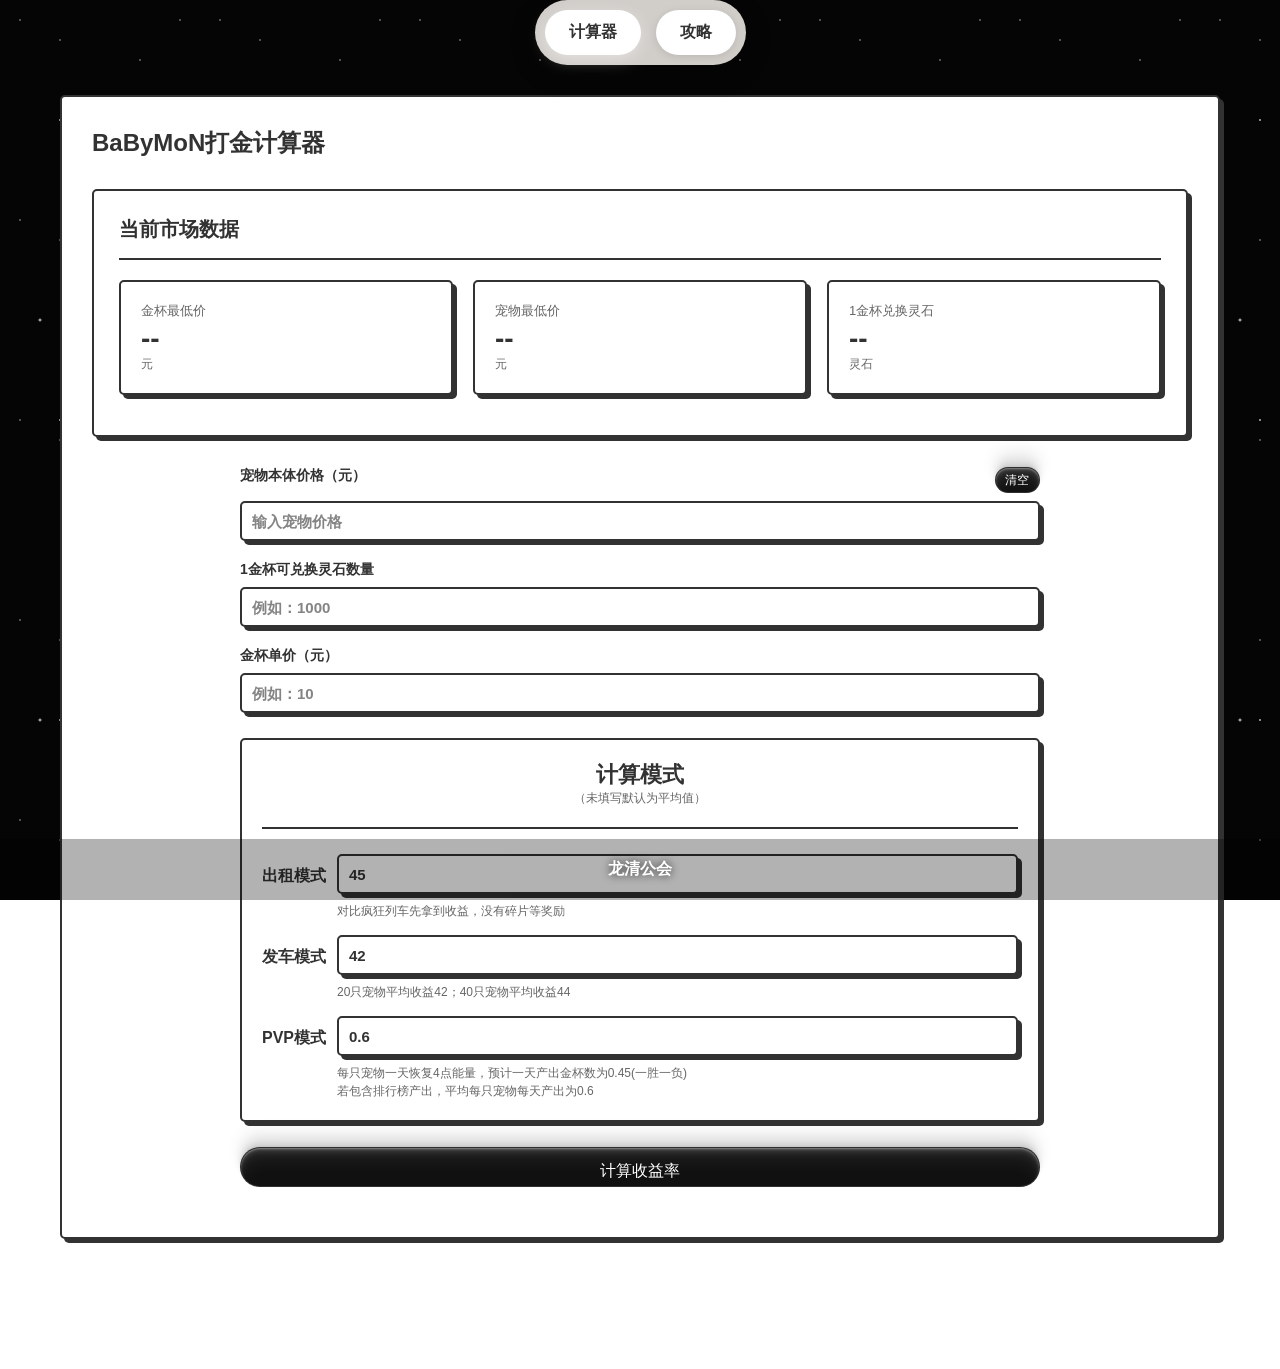
<file: index.html>
<!DOCTYPE html>
<html lang="zh-CN">
<head>
    <meta charset="UTF-8">
    <meta name="viewport" content="width=device-width, initial-scale=1.0">
    <title>BaByMoN打金计算器 - 龙清公会</title>
    <link rel="stylesheet" href="style.css">
    <link rel="stylesheet" href="uiverse-buttons.css">
</head>
<body>
<!-- Uiverse.io 午夜星空背景 -->
<div class="midnight-sky-background">
    <div class="sky-canvas"></div>
    <div class="stars stars-1"></div>
    <div class="stars stars-2"></div>
    <div class="stars stars-3"></div>
    <div class="meteor m1"></div>
    <div class="meteor m2"></div>
    <div class="meteor m3"></div>
    <div class="moon"></div>
</div>

<header>
    <nav class="uiverse-nav">
        <button class="uiverse-nav-btn active" onclick="showSection('calculator')">
            计算器
        </button>
        <button class="uiverse-nav-btn" onclick="showSection('announcements')" id="announcement-btn">
            攻略
            <span class="notification-dot" id="announcement-dot"></span>
        </button>
    </nav>
</header>

<main>
    <!-- 公告中心（只读） -->
    <section id="announcements" class="section">
        <div class="container">
            <h2>最新攻略</h2>
            <div class="announcements-list">
                <div class="announcement-item normal">
                    <div class="announcement-header">
                        <div class="announcement-title">攻略</div>
                        <div class="announcement-time">2024/5/11</div>
                    </div>
                    <div class="announcement-image">
                        <img src="gonglue.jpg" alt="攻略图片" class="clickable-image" onclick="showImagePreview(this.src)" style="cursor: pointer;">
                    </div>
                    <div class="announcement-content">来自其他玩家投稿</div>
                    <span class="priority-badge normal">普通</span>
                </div>

            </div>
        </div>

    </section>

    <!-- 数据计算器 -->
    <section id="calculator" class="section active">
        <div class="container">
            <h2>BaByMoN打金计算器</h2>

            <!-- 市场数据展示区 -->
            <div class="market-data-panel">
                <div class="market-data-header">
                    <h3>当前市场数据</h3>
                </div>
                <div id="market-data-display" class="market-data-display">
                    <div class="market-data-item">
                        <div class="market-data-info">
                            <div class="market-data-label">金杯最低价</div>
                            <div class="market-data-value" id="display-gold-cup-price">--</div>
                            <div class="market-data-unit">元</div>
                        </div>
                    </div>
                    <div class="market-data-item">
                        <div class="market-data-info">
                            <div class="market-data-label">宠物最低价</div>
                            <div class="market-data-value" id="display-pet-price">--</div>
                            <div class="market-data-unit">元</div>
                        </div>
                    </div>
                    <div class="market-data-item">
                        <div class="market-data-info">
                            <div class="market-data-label">1金杯兑换灵石</div>
                            <div class="market-data-value" id="display-gold-cup-exchange">--</div>
                            <div class="market-data-unit">灵石</div>
                        </div>
                    </div>
                </div>
            </div>

            <div class="pet-yield-calculator">
                <div class="yield-input-group">
                    <div class="label-with-btn">
                        <label>宠物本体价格（元）</label>
                        <button class="clear-btn-inline uiverse-btn uiverse-btn-sm" onclick="clearAllInputs()">清空</button>
                    </div>
                    <input type="number" id="pet-price" placeholder="输入宠物价格" step="0.01">
                </div>

                <div class="yield-input-group">
                    <label>1金杯可兑换灵石数量</label>
                    <input type="number" id="gold-cup-exchange" placeholder="例如：1000" step="1">
                </div>

                <div class="yield-input-group">
                    <label>金杯单价（元）</label>
                    <input type="number" id="gold-cup-price" placeholder="例如：10" step="0.01">
                </div>

                <!-- 三个模式合并为一个框 -->
                <div class="mode-section">
                    <h3 class="mode-title">计算模式<div class="mode-title-tip-wrapper">（未填写默认为平均值）</div></h3>

                    
                    <!-- 出租模式 -->
                    <div class="mode-row">
                        <label class="mode-label">出租模式</label>
                        <div class="mode-input-wrapper">
                            <input type="number" id="rental-income" step="1" value="45" placeholder="出租收益灵石数量">
                            <div class="input-tip">对比疯狂列车先拿到收益，没有碎片等奖励</div>
                        </div>
                    </div>

                    <!-- 发车模式 -->
                    <div class="mode-row">
                        <label class="mode-label">发车模式</label>
                        <div class="mode-input-wrapper">
                            <input type="number" id="convoy-income" step="1" value="42" placeholder="每天发车灵石收益">
                            <div class="input-tip">20只宠物平均收益42；40只宠物平均收益44</div>
                        </div>
                    </div>

                    <!-- PVP模式 -->
                    <div class="mode-row pvp-mode">
                        <label class="mode-label">PVP模式</label>
                        <div class="mode-input-wrapper">
                            <input type="number" id="pvp-cups" step="1" value="0.6" placeholder="掉落的金杯数">
                            <div class="input-tip">每只宠物一天恢复4点能量，预计一天产出金杯数为0.45(一胜一负)<br>若包含排行榜产出，平均每只宠物每天产出为0.6</div>

                        </div>
                    </div>
                </div>

                <div class="button-group">
                    <button class="calculate-yield-btn uiverse-btn uiverse-btn-full uiverse-btn-lg" onclick="calculatePetYield()">计算收益率</button>
                </div>

                <!-- 出租模式结果 -->
                <div id="rental-result" class="yield-result mode-result" style="display: none;">
                    <div class="result-header">
                        <h4>出租模式结果</h4>
                        <div class="result-badge" id="rental-badge"></div>
                    </div>
                    <div class="result-content">
                        <div class="result-item">
                            <span class="result-label">收益率</span>
                            <span class="result-value" id="rental-percentage">0%</span>
                        </div>
                        <div class="result-item formula-item">
                            <span class="result-label">计算公式</span>
                            <div class="formula-text" id="rental-formula-text"></div>
                            <div class="formula-numbers" id="rental-formula-numbers"></div>
                        </div>
                        <div class="result-item">
                            <span class="result-label">回本天数</span>
                            <span class="result-value" id="rental-payback">-</span>
                        </div>
                    </div>
                </div>

                <!-- 发车模式结果 -->
                <div id="convoy-result" class="yield-result mode-result" style="display: none;">
                    <div class="result-header">
                        <h4>发车模式结果</h4>
                        <div class="result-badge" id="convoy-badge"></div>
                    </div>
                    <div class="result-content">
                        <div class="result-item">
                            <span class="result-label">收益率</span>
                            <span class="result-value" id="convoy-percentage">0%</span>
                        </div>
                        <div class="result-item formula-item">
                            <span class="result-label">计算公式</span>
                            <div class="formula-text" id="convoy-formula-text"></div>
                            <div class="formula-numbers" id="convoy-formula-numbers"></div>
                        </div>
                        <div class="result-item">
                            <span class="result-label">回本天数</span>
                            <span class="result-value" id="convoy-payback">-</span>
                        </div>
                    </div>
                </div>

                <!-- PVP模式结果 -->
                <div id="pvp-result" class="yield-result mode-result" style="display: none;">
                    <div class="result-header">
                        <h4>PVP模式结果</h4>
                        <div class="result-badge" id="pvp-badge"></div>
                    </div>
                    <div class="result-content">
                        <div class="result-item">
                            <span class="result-label">收益率</span>
                            <span class="result-value" id="pvp-percentage">0%</span>
                        </div>
                        <div class="result-item formula-item">
                            <span class="result-label">计算公式</span>
                            <div class="formula-text" id="pvp-formula-text"></div>
                            <div class="formula-numbers" id="pvp-formula-numbers"></div>
                        </div>
                        <div class="result-item">
                            <span class="result-label">回本天数</span>
                            <span class="result-value" id="pvp-payback">-</span>
                        </div>
                    </div>
                </div>
            </div>
        </div>
    </section>



</main>

<!-- 水印 -->
<div class="watermark">龙清公会</div>

<script src="app.js"></script>
</body>
</html>
</file>
<file: style.css>
* {
    margin: 0;
    padding: 0;
    box-sizing: border-box;
}

body {
    font-family: -apple-system, BlinkMacSystemFont, 'Segoe UI', Roboto, 'Helvetica Neue', Arial, sans-serif;
    min-height: 100vh;
    color: #323232;
    position: relative;
    overflow: visible;
}

/* Uiverse.io 午夜星空背景 */
.midnight-sky-background {
    position: fixed;
    top: 0;
    left: 0;
    width: 100%;
    height: 100%;
    min-height: 500px;
    overflow: hidden;
    background-color: #050505;
    z-index: -1;
}

/* 基础天空层 */
.sky-canvas {
    width: 100%;
    height: 100%;
    position: absolute;
    inset: 0;
    background: #050505;
}

/* 通用星星层样式 */
.stars {
    position: absolute;
    inset: 0;
    background-repeat: repeat;
    pointer-events: none;
}

/* 第1层：小而快的闪烁星星 - 高密度 */
.stars-1 {
    background-image: radial-gradient(1px 1px at 10% 10%, #fff, transparent),
    radial-gradient(1px 1px at 30% 20%, #fff, transparent),
    radial-gradient(1px 1px at 50% 50%, #fff, transparent),
    radial-gradient(1px 1px at 70% 30%, #fff, transparent),
    radial-gradient(1px 1px at 90% 10%, #fff, transparent);
    background-size: 200px 200px;
    animation: twinkle 3s ease-in-out infinite;
}

/* 第2层：中等大小较慢的闪烁星星 */
.stars-2 {
    background-image: radial-gradient(1.5px 1.5px at 20% 40%, #fff, transparent),
    radial-gradient(1.5px 1.5px at 60% 85%, #fff, transparent),
    radial-gradient(1.5px 1.5px at 85% 65%, #fff, transparent);
    background-size: 300px 300px;
    animation: twinkle 5s ease-in-out infinite 1s;
}

/* 第3层：更大、非常慢的闪烁星星 */
.stars-3 {
    background-image: radial-gradient(2px 2px at 40% 70%, #fff, transparent),
    radial-gradient(2px 2px at 10% 80%, #fff, transparent),
    radial-gradient(2px 2px at 80% 40%, #fff, transparent);
    background-size: 400px 400px;
    animation: twinkle 7s ease-in-out infinite 2s;
}

/* 流星/ shooting star 层 */
.meteor {
    position: absolute;
    width: 2px;
    height: 2px;
    background: #fff;
    border-radius: 50%;
    box-shadow: 0 0 10px 2px rgba(255, 255, 255, 0.5);
    opacity: 0;
    pointer-events: none;
}

/* 流星尾巴 */
.meteor::after {
    content: "";
    position: absolute;
    top: 50%;
    transform: translateY(-50%);
    width: 80px;
    height: 1px;
    background: linear-gradient(90deg, #fff, transparent);
}

/* 流星实例 - 错开启动时间 */
.m1 {
    top: 10%;
    left: 110%;
    animation: shoot 8s linear infinite;
}

.m2 {
    top: 30%;
    left: 110%;
    animation: shoot 12s linear infinite 4s;
}

.m3 {
    top: 50%;
    left: 110%;
    animation: shoot 10s linear infinite 2s;
}

/* 月亮 */
.moon {
    position: absolute;
    top: 15%;
    right: 15%;
    width: 80px;
    height: 80px;
    border-radius: 50%;
    background: transparent;
    box-shadow: 15px 15px 0 0 #fdfbd3;
    filter: drop-shadow(0 0 15px rgba(253, 251, 211, 0.4));
    z-index: 10;
}

/* 闪烁动画 */
@keyframes twinkle {
    0%,
    100% {
        opacity: 1;
    }
    50% {
        opacity: 0.2;
    }
}

/* 流星动画 */
@keyframes shoot {
    0% {
        transform: translateX(0) translateY(0) rotate(-35deg);
        opacity: 0;
    }
    5% {
        opacity: 1;
    }
    15% {
        transform: translateX(-1500px) translateY(1000px) rotate(-35deg);
        opacity: 0;
    }
    100% {
        transform: translateX(-1500px) translateY(1000px) rotate(-35deg);
        opacity: 0;
    }
}

header {
    background: transparent;
    border-bottom: none;
    box-shadow: none;
    position: sticky;
    top: 0;
    z-index: 1000;
}

/* Uiverse.io 导航栏样式 - Mayurwaghgpr */
.uiverse-nav {
    display: flex;
    justify-content: center;
    align-items: center;
    gap: 15px;
    padding: 10px;
    background: rgba(232, 228, 223, 0.9);
    backdrop-filter: blur(10px);
    border-radius: 50px;
    box-shadow: 0 8px 32px rgba(0, 0, 0, 0.1);
    width: fit-content;
    margin: 0 auto;
    transition: all 0.3s ease;
    overflow: visible !important;
}

.uiverse-nav:hover {
    transform: scaleX(1.05);
}

.uiverse-nav-btn {
    position: relative;
    cursor: pointer;
    background: #ffffff;
    border: none;
    border-radius: 50px;
    padding: 12px 24px;
    font-size: 16px;
    font-weight: 600;
    color: #323232;
    transition: all 0.3s ease;
    box-shadow: 0 2px 8px rgba(0, 0, 0, 0.1);
}

.notification-dot {
    position: absolute;
    top: -5px;
    right: -5px;
    width: 12px;
    height: 12px;
    background-color: #ff4757;
    border-radius: 50%;
    animation: pulse 2s infinite;
    z-index: 1000;
    border: 2px solid rgba(232, 228, 223, 0.9);
    display: none;
}

@keyframes pulse {
    0% { transform: scale(0.95); box-shadow: 0 0 0 0 rgba(255, 71, 87, 0.7); }
    70% { transform: scale(1); box-shadow: 0 0 0 6px rgba(255, 71, 87, 0); }
    100% { transform: scale(0.95); box-shadow: 0 0 0 0 rgba(255, 71, 87, 0); }
}

.uiverse-nav-btn::before {
    content: attr(data-tooltip);
    position: absolute;
    top: -40px;
    left: 50%;
    transform: translateX(-50%);
    background: rgba(0, 0, 0, 0.8);
    color: #fff;
    padding: 6px 12px;
    border-radius: 8px;
    font-size: 12px;
    white-space: nowrap;
    opacity: 0;
    pointer-events: none;
    transition: all 0.3s ease;
}

.uiverse-nav-btn:hover {
    transform: translateY(-8px) scale(1.1);
    box-shadow: 0 8px 24px rgba(0, 0, 0, 0.2);
}

.uiverse-nav-btn.active {
    background: #ffffff;
    color: #323232;
    box-shadow: 0 4px 16px rgba(255, 255, 255, 0.4);
}

.uiverse-nav-btn.active:hover {
    transform: translateY(-8px) scale(1.15);
}

/* Uiverse.io 3D立方体按钮 - gagan-gv */
.btn {
    display: block;
    padding: 0.7em 1em;
    background: transparent;
    outline: none;
    border: 0;
    color: #d4af37;
    letter-spacing: 0.1em;
    font-family: monospace;
    font-size: 17px;
    font-weight: bold;
    cursor: pointer;
    z-index: 1;
    user-select: none;
}

.cube {
    position: relative;
    transition: all 0.5s;
}

.cube .bg-top {
    position: absolute;
    height: 10px;
    background: #d4af37;
    bottom: 100%;
    left: 5px;
    right: -5px;
    transform: skew(-45deg, 0);
    margin: 0;
    transition: all 0.4s;
}

.cube .bg-top .bg-inner {
    bottom: 0;
}

.cube .bg {
    position: absolute;
    left: 0;
    bottom: 0;
    top: 0;
    right: 0;
    background: #d4af37;
    transition: all 0.4s;
}

.cube .bg-right {
    position: absolute;
    background: #d4af37;
    top: -5px;
    z-index: 0;
    bottom: 5px;
    width: 10px;
    left: 100%;
    transform: skew(0, -45deg);
    transition: all 0.4s;
}

.cube .bg-right .bg-inner {
    left: 0;
}

.cube .bg-inner {
    background: #28282d;
    position: absolute;
    left: 2px;
    right: 2px;
    top: 2px;
    bottom: 2px;
}

.cube .text {
    position: relative;
    transition: all 0.4s;
}

/* 悬停效果 - 颜色反转（仅对未选中的按钮生效） */
.mode-option input[type="radio"]:not(:checked) + .btn.cube:hover .bg-inner {
    background: #d4af37;
    transition: all 0.4s;
}

.mode-option input[type="radio"]:not(:checked) + .btn.cube:hover .text {
    color: #28282d;
    transition: all 0.4s;
}

.mode-option input[type="radio"]:not(:checked) + .btn.cube:hover .bg-right,
.mode-option input[type="radio"]:not(:checked) + .btn.cube:hover .bg,
.mode-option input[type="radio"]:not(:checked) + .btn.cube:hover .bg-top {
    background: #28282d;
}

/* 选中状态 - 按钮常亮 */
.mode-option input[type="radio"]:checked + .btn.cube .bg-inner {
    background: #d4af37;
}

.mode-option input[type="radio"]:checked + .btn.cube .text {
    color: #28282d;
}

.mode-option input[type="radio"]:checked + .btn.cube .bg-right,
.mode-option input[type="radio"]:checked + .btn.cube .bg,
.mode-option input[type="radio"]:checked + .btn.cube .bg-top {
    background: #28282d;
}

.cube:active {
    z-index: 9999;
    animation: bounce 0.1s linear;
}

@keyframes bounce {
    50% {
        transform: scale(0.9);
    }
}

header h1 {
    text-align: center;
    padding: 20px;
    color: #fff;
    font-size: 28px;
    font-weight: 900;
    text-shadow: 0 0 20px rgba(255, 255, 255, 0.5);
}

main {
    max-width: 1200px;
    margin: 30px auto;
    padding: 0 20px 100px 20px; /* 增加底部padding，为水印留出空间 */
}

.section {
    display: none;
    position: relative;
    animation: fadeIn 0.5s ease;
}

.section.active {
    display: block;
}

@keyframes fadeIn {
    from {
        opacity: 0;
        transform: translateY(20px);
    }
    to {
        opacity: 1;
        transform: translateY(0);
    }
}

.container {
    position: relative;
    background: #fff;
    border: 2px solid #323232;
    border-radius: 5px;
    padding: 30px;
    box-shadow: 4px 4px #323232;
}

.container h2 {
    color: #323232;
    margin-bottom: 30px;
    font-size: 24px;
    font-weight: 900;
}

/* 公告样式 */
.announcement-form {
    background: #fff;
    border: 2px solid #323232;
    border-radius: 5px;
    padding: 20px;
    margin-bottom: 30px;
    box-shadow: 4px 4px #323232;
}

.announcement-form h3 {
    margin-bottom: 15px;
    color: #323232;
    font-weight: 900;
}

.announcement-form input,
.announcement-form textarea,
.announcement-form select {
    width: 100%;
    padding: 12px;
    margin-bottom: 10px;
    border: 2px solid #323232;
    border-radius: 5px;
    font-size: 14px;
    transition: all 0.3s ease;
    background: #fff;
    box-shadow: 4px 4px #323232;
}

.announcement-form input:focus,
.announcement-form textarea:focus,
.announcement-form select:focus {
    outline: none;
    border-color: #2d8cf0;
}

/* Uiverse.io 炫酷按钮样式 - 通用类 */
.uiverse-btn {
    position: relative;
    display: inline-block;
    padding: 0.5em 1.2em;
    font-family: "Poppins", "Inter", "Segoe UI", sans-serif;
    font-size: 14px;
    font-weight: 500;
    background-color: #101010;
    color: rgba(255, 255, 255, 0.33);
    border: solid 1px rgba(255, 255, 255, 0.13);
    border-radius: 24px;
    cursor: pointer;
    user-select: none;
    box-shadow:
            inset 0px 1px 1px rgba(255, 255, 255, 0.2),
            inset 0px 2px 2px rgba(255, 255, 255, 0.15),
            inset 0px 4px 4px rgba(255, 255, 255, 0.1),
            inset 0px 8px 8px rgba(255, 255, 255, 0.05),
            inset 0px 16px 16px rgba(255, 255, 255, 0.05),
            0px -1px 1px rgba(0, 0, 0, 0.02),
            0px -2px 2px rgba(0, 0, 0, 0.03),
            0px -4px 4px rgba(0, 0, 0, 0.05),
            0px -8px 8px rgba(0, 0, 0, 0.06),
            0px -16px 16px rgba(0, 0, 0, 0.08);
    transition: all 0.4s ease;
}

.uiverse-btn::before {
    content: "";
    position: absolute;
    top: -4px;
    left: -4px;
    width: calc(100% + 8px);
    height: calc(100% + 8px);
    border-radius: 28px;
    pointer-events: none;
    background-image: linear-gradient(0deg, rgba(0, 0, 0, 0.27), rgba(0, 0, 0, 0.67));
    z-index: -1;
    transition: all 0.4s ease;
    box-shadow:
            0 -8px 8px -6px transparent inset,
            0 -16px 16px -8px transparent inset,
            1px 1px 1px rgba(255, 255, 255, 0.13),
            2px 2px 2px rgba(255, 255, 255, 0.06),
            -1px -1px 1px rgba(0, 0, 0, 0.13),
            -2px -2px 2px rgba(0, 0, 0, 0.06);
}

.uiverse-btn::after {
    content: "";
    position: absolute;
    top: 0;
    left: 0;
    width: 100%;
    height: 100%;
    border-radius: inherit;
    pointer-events: none;
    background-image: linear-gradient(
            0deg,
            #fff,
            hsl(210deg, 100%, 70%),
            hsla(210deg, 100%, 70%, 0.5),
            8%,
            transparent
    );
    background-position: 0 0;
    opacity: 0;
    transition: all 0.4s ease;
}

.uiverse-btn:hover {
    border: solid 1px hsla(210deg, 100%, 80%, 0.4);
    color: #fff;
}

.uiverse-btn:hover::before {
    box-shadow:
            0 -8px 8px -6px rgba(255, 255, 255, 0.67) inset,
            0 -16px 16px -8px hsla(210deg, 100%, 70%, 0.3) inset,
            1px 1px 1px rgba(255, 255, 255, 0.13),
            2px 2px 2px rgba(255, 255, 255, 0.06),
            -1px -1px 1px rgba(0, 0, 0, 0.13),
            -2px -2px 2px rgba(0, 0, 0, 0.06);
}

.uiverse-btn:hover::after {
    opacity: 1;
    mask-image: linear-gradient(0deg, #fff, transparent);
}

.uiverse-btn:active {
    border: solid 1px hsla(210deg, 100%, 80%, 0.7);
    background-color: hsla(210deg, 50%, 20%, 0.5);
}

.uiverse-btn:active::before {
    box-shadow:
            0 -8px 12px -6px rgba(255, 255, 255, 0.93) inset,
            0 -16px 16px -8px hsla(210deg, 100%, 70%, 0.8) inset,
            1px 1px 1px rgba(255, 255, 255, 0.27),
            2px 2px 2px rgba(255, 255, 255, 0.13),
            -1px -1px 1px rgba(0, 0, 0, 0.13),
            -2px -2px 2px rgba(0, 0, 0, 0.06);
}

.uiverse-btn:active::after {
    opacity: 1;
    mask-image: linear-gradient(0deg, #fff, transparent);
    filter: brightness(200%);
}

/* 公告表单按钮 */
.announcement-form button {
    width: 100%;
    position: relative;
    display: inline-block;
    padding: 0.6em 1.2em;
    font-family: "Poppins", "Inter", "Segoe UI", sans-serif;
    font-size: 16px;
    font-weight: 500;
    background-color: #101010;
    color: rgba(255, 255, 255, 0.33);
    border: solid 1px rgba(255, 255, 255, 0.13);
    border-radius: 24px;
    cursor: pointer;
    user-select: none;
    box-shadow:
            inset 0px 1px 1px rgba(255, 255, 255, 0.2),
            inset 0px 2px 2px rgba(255, 255, 255, 0.15),
            inset 0px 4px 4px rgba(255, 255, 255, 0.1),
            inset 0px 8px 8px rgba(255, 255, 255, 0.05),
            inset 0px 16px 16px rgba(255, 255, 255, 0.05),
            0px -1px 1px rgba(0, 0, 0, 0.02),
            0px -2px 2px rgba(0, 0, 0, 0.03),
            0px -4px 4px rgba(0, 0, 0, 0.05),
            0px -8px 8px rgba(0, 0, 0, 0.06),
            0px -16px 16px rgba(0, 0, 0, 0.08);
    transition: all 0.4s ease;
}

.announcement-form button::before {
    content: "";
    position: absolute;
    top: -4px;
    left: -4px;
    width: calc(100% + 8px);
    height: calc(100% + 8px);
    border-radius: 28px;
    pointer-events: none;
    background-image: linear-gradient(0deg, rgba(0, 0, 0, 0.27), rgba(0, 0, 0, 0.67));
    z-index: -1;
    transition: all 0.4s ease;
    box-shadow:
            0 -8px 8px -6px transparent inset,
            0 -16px 16px -8px transparent inset,
            1px 1px 1px rgba(255, 255, 255, 0.13),
            2px 2px 2px rgba(255, 255, 255, 0.06),
            -1px -1px 1px rgba(0, 0, 0, 0.13),
            -2px -2px 2px rgba(0, 0, 0, 0.06);
}

.announcement-form button::after {
    content: "";
    position: absolute;
    top: 0;
    left: 0;
    width: 100%;
    height: 100%;
    border-radius: inherit;
    pointer-events: none;
    background-image: linear-gradient(
            0deg,
            #fff,
            hsl(210deg, 100%, 70%),
            hsla(210deg, 100%, 70%, 0.5),
            8%,
            transparent
    );
    background-position: 0 0;
    opacity: 0;
    transition: all 0.4s ease;
}

.announcement-form button:hover {
    border: solid 1px hsla(210deg, 100%, 80%, 0.4);
    color: #fff;
}

.announcement-form button:hover::before {
    box-shadow:
            0 -8px 8px -6px rgba(255, 255, 255, 0.67) inset,
            0 -16px 16px -8px hsla(210deg, 100%, 70%, 0.3) inset,
            1px 1px 1px rgba(255, 255, 255, 0.13),
            2px 2px 2px rgba(255, 255, 255, 0.06),
            -1px -1px 1px rgba(0, 0, 0, 0.13),
            -2px -2px 2px rgba(0, 0, 0, 0.06);
}

.announcement-form button:hover::after {
    opacity: 1;
    mask-image: linear-gradient(0deg, #fff, transparent);
}

.announcement-form button:active {
    border: solid 1px hsla(210deg, 100%, 80%, 0.7);
    background-color: hsla(210deg, 50%, 20%, 0.5);
}

.announcement-form button:active::before {
    box-shadow:
            0 -8px 12px -6px rgba(255, 255, 255, 0.93) inset,
            0 -16px 16px -8px hsla(210deg, 100%, 70%, 0.8) inset,
            1px 1px 1px rgba(255, 255, 255, 0.27),
            2px 2px 2px rgba(255, 255, 255, 0.13),
            -1px -1px 1px rgba(0, 0, 0, 0.13),
            -2px -2px 2px rgba(0, 0, 0, 0.06);
}

.announcement-form button:active::after {
    opacity: 1;
    mask-image: linear-gradient(0deg, #fff, transparent);
    filter: brightness(200%);
}

.announcements-list h3 {
    margin-bottom: 20px;
    color: #333;
}

.announcement-item {
    background: #fff;
    padding: 20px;
    border-radius: 5px;
    margin-bottom: 15px;
    border: 2px solid #323232;
    box-shadow: 4px 4px #323232;
    transition: all 0.3s ease;
}

.announcement-item:hover {
    transform: translate(-2px, -2px);
    box-shadow: 6px 6px #323232;
}

.announcement-item.urgent {
    border-left: 6px solid #ff4757;
}

.announcement-item.important {
    border-left: 6px solid #ffa502;
}

.announcement-header {
    display: flex;
    justify-content: space-between;
    align-items: center;
    margin-bottom: 10px;
}

.announcement-title {
    font-size: 18px;
    font-weight: bold;
    color: #333;
}

.announcement-time {
    font-size: 12px;
    color: #999;
}

.announcement-content {
    color: #666;
    line-height: 1.6;
    margin-top: 10px;
}

.announcement-image {
    margin-top: 15px;
    text-align: center;
}

.announcement-image img {
    max-width: 100%;
    max-height: 400px;
    border-radius: 5px;
    border: 2px solid #323232;
    box-shadow: 4px 4px #323232;
    transition: all 0.3s ease;
}

.announcement-image img:hover {
    transform: scale(1.02);
    box-shadow: 6px 6px #323232, 0 0 20px rgba(255, 255, 255, 0.4);
}

/* 点击图片预览模态框样式 */
.image-preview-modal {
    position: fixed;
    top: 0;
    left: 0;
    width: 100%;
    height: 100%;
    background: rgba(0, 0, 0, 0.95);
    z-index: 10000;
    display: flex;
    justify-content: center;
    align-items: center;
    cursor: zoom-out;
    animation: fadeIn 0.3s ease;
}

.image-preview-content {
    position: relative;
    max-width: 95%;
    max-height: 95%;
    display: flex;
    justify-content: center;
    align-items: center;
}

.image-preview-content img {
    max-width: 100%;
    max-height: 90vh;
    object-fit: contain;
    border-radius: 8px;
    box-shadow: 0 0 40px rgba(255, 255, 255, 0.3);
    cursor: default;
    transition: transform 0.3s ease;
}

.image-preview-content img:hover {
    transform: scale(1.02);
}

.image-preview-close {
    position: absolute;
    top: -50px;
    right: 0;
    font-size: 45px;
    color: #fff;
    cursor: pointer;
    transition: all 0.3s ease;
    line-height: 1;
    background: rgba(255, 255, 255, 0.1);
    width: 50px;
    height: 50px;
    display: flex;
    justify-content: center;
    align-items: center;
    border-radius: 50%;
}

.image-preview-close:hover {
    color: #ff4757;
    transform: scale(1.2) rotate(90deg);
    background: rgba(255, 255, 255, 0.2);
}

/* 可点击图片样式 */
.clickable-image {
    cursor: zoom-in;
    transition: all 0.3s ease;
}

.clickable-image:hover {
    transform: scale(1.05);
    box-shadow: 6px 6px #323232, 0 0 15px rgba(255, 255, 255, 0.3);
}

/* 图片放大提示文字 */
.image-zoom-hint {
    margin-top: 8px;
    font-size: 12px;
    color: #666;
    text-align: center;
    opacity: 0.8;
    transition: opacity 0.3s ease;
}

.announcement-image:hover .image-zoom-hint {
    opacity: 1;
    color: #2d8cf0;
}

.priority-badge {
    display: inline-block;
    padding: 4px 12px;
    border-radius: 5px;
    font-size: 12px;
    font-weight: bold;
    margin-top: 10px;
    border: 2px solid #323232;
    box-shadow: 2px 2px #323232;
}

.priority-badge.normal {
    background: #fff;
    color: #323232;
}

.priority-badge.important {
    background: #ffa502;
    color: white;
}

.priority-badge.urgent {
    background: #ff4757;
    color: white;
}

.delete-btn {
    background: #fff;
    color: #ff4757;
    border: 2px solid #ff4757;
    padding: 6px 12px;
    border-radius: 5px;
    cursor: pointer;
    font-size: 12px;
    font-weight: 600;
    margin-top: 10px;
    transition: all 0.3s ease;
    box-shadow: 2px 2px #ff4757;
}

.delete-btn:hover {
    background: #ff4757;
    color: white;
    transform: translate(-2px, -2px);
    box-shadow: 4px 4px #ff4757;
}

.delete-btn:active {
    box-shadow: 0px 0px #ff4757;
    transform: translate(2px, 2px);
}

/* 计算器样式 */
.calculator-tabs {
    display: flex;
    gap: 10px;
    margin-bottom: 20px;
    flex-wrap: wrap;
}

.calc-tab {
    padding: 10px 20px;
    border: 2px solid #323232;
    background: #fff;
    color: #323232;
    border-radius: 5px;
    cursor: pointer;
    transition: all 0.3s ease;
    font-size: 14px;
    font-weight: 600;
    box-shadow: 4px 4px #323232;
}

.calc-tab:hover {
    background: #2d8cf0;
    color: white;
    transform: translate(-2px, -2px);
    box-shadow: 6px 6px #323232;
}

.calc-tab:active {
    box-shadow: 0px 0px #323232;
    transform: translate(2px, 2px);
}

.calc-tab.active {
    background: #2d8cf0;
    color: white;
    box-shadow: 4px 4px #323232;
}

.calc-panel {
    display: none;
}

.calc-panel.active {
    display: block;
    animation: fadeIn 0.3s ease;
}

.calculator {
    max-width: 400px;
    margin: 0 auto;
    background: #fff;
    border: 2px solid #323232;
    border-radius: 5px;
    padding: 20px;
    box-shadow: 4px 4px #323232;
}

#calc-display {
    width: 100%;
    padding: 20px;
    font-size: 24px;
    text-align: right;
    border: 2px solid #323232;
    border-radius: 5px;
    margin-bottom: 15px;
    background: #fff;
    box-shadow: 4px 4px #323232;
    font-weight: 600;
}

.calc-buttons {
    display: grid;
    grid-template-columns: repeat(4, 1fr);
    gap: 10px;
}

.calc-buttons button {
    padding: 20px;
    font-size: 18px;
    border: 2px solid #323232;
    border-radius: 5px;
    cursor: pointer;
    background: #fff;
    color: #323232;
    transition: all 0.3s ease;
    box-shadow: 4px 4px #323232;
    font-weight: 600;
}

.calc-buttons button:hover {
    background: #2d8cf0;
    color: white;
    transform: translate(-2px, -2px);
    box-shadow: 6px 6px #323232;
}

.calc-buttons button:active {
    box-shadow: 0px 0px #323232;
    transform: translate(2px, 2px);
}

.calc-buttons button.zero {
    grid-column: span 2;
}

.calc-buttons button.equals {
    background: #2d8cf0;
    color: white;
}

.calc-buttons button.equals:hover {
    background: #1a7ae0;
}

.stats-input {
    margin-bottom: 20px;
}

.stats-input h3 {
    margin-bottom: 15px;
    color: #323232;
    font-weight: 900;
}

.stats-input textarea {
    width: 100%;
    padding: 15px;
    border: 2px solid #323232;
    border-radius: 5px;
    font-size: 14px;
    resize: vertical;
    margin-bottom: 15px;
    background: #fff;
    box-shadow: 4px 4px #323232;
}

.stats-input button {
    width: 100%;
    padding: 12px;
    background: #fff;
    color: #323232;
    border: 2px solid #323232;
    border-radius: 5px;
    font-size: 16px;
    font-weight: 600;
    cursor: pointer;
    transition: all 0.3s ease;
    box-shadow: 4px 4px #323232;
}

.stats-input button:hover {
    background: #2d8cf0;
    color: white;
    transform: translate(-2px, -2px);
    box-shadow: 6px 6px #323232;
}

.stats-input button:active {
    box-shadow: 0px 0px #323232;
    transform: translate(2px, 2px);
}

.stats-results {
    background: #fff;
    border: 2px solid #323232;
    border-radius: 5px;
    padding: 20px;
    margin-top: 20px;
    box-shadow: 4px 4px #323232;
}

.stat-item {
    display: flex;
    justify-content: space-between;
    padding: 10px 0;
    border-bottom: 2px solid #323232;
}

.stat-item:last-child {
    border-bottom: none;
}

.stat-label {
    font-weight: bold;
    color: #2d8cf0;
}

.stat-value {
    color: #323232;
    font-weight: 600;
}

.converter {
    max-width: 600px;
    margin: 0 auto;
}

.converter h3 {
    margin-bottom: 20px;
    color: #323232;
    font-weight: 900;
}

.converter select {
    width: 100%;
    padding: 12px;
    border: 2px solid #323232;
    border-radius: 5px;
    font-size: 14px;
    margin-bottom: 15px;
    background: #fff;
    box-shadow: 4px 4px #323232;
}

.convert-inputs {
    display: flex;
    gap: 10px;
    align-items: center;
    margin-bottom: 15px;
    flex-wrap: wrap;
}

.convert-inputs input,
.convert-inputs select {
    flex: 1;
    padding: 12px;
    border: 2px solid #323232;
    border-radius: 5px;
    font-size: 14px;
    min-width: 120px;
    background: #fff;
    box-shadow: 4px 4px #323232;
}

.convert-inputs span {
    font-size: 20px;
    color: #2d8cf0;
    font-weight: bold;
}

.converter button {
    width: 100%;
    padding: 12px;
    background: #fff;
    color: #323232;
    border: 2px solid #323232;
    border-radius: 5px;
    font-size: 16px;
    font-weight: 600;
    cursor: pointer;
    transition: all 0.3s ease;
    box-shadow: 4px 4px #323232;
}

.converter button:hover {
    background: #2d8cf0;
    color: white;
    transform: translate(-2px, -2px);
    box-shadow: 6px 6px #323232;
}

.converter button:active {
    box-shadow: 0px 0px #323232;
    transform: translate(2px, 2px);
}

/* 宠物收益率计算器样式 */

/* 市场数据面板样式 */
.market-data-panel {
    background: #fff;
    border: 2px solid #323232;
    border-radius: 5px;
    padding: 25px;
    margin-bottom: 30px;
    box-shadow: 4px 4px #323232;
}

.market-data-header {
    display: flex;
    justify-content: space-between;
    align-items: center;
    margin-bottom: 20px;
    padding-bottom: 15px;
    border-bottom: 2px solid #323232;
}

.market-data-header h3 {
    font-size: 20px;
    margin: 0;
    color: #323232;
    font-weight: 900;
}

.edit-market-btn {
    background: #fff;
    color: #323232;
    border: 2px solid #323232;
    padding: 8px 16px;
    border-radius: 5px;
    cursor: pointer;
    font-size: 14px;
    font-weight: 600;
    transition: all 0.3s ease;
    box-shadow: 4px 4px #323232;
}

.edit-market-btn:hover {
    background: #2d8cf0;
    color: white;
    transform: translate(-2px, -2px);
    box-shadow: 6px 6px #323232;
}

.edit-market-btn:active {
    box-shadow: 0px 0px #323232;
    transform: translate(2px, 2px);
}

.market-data-display {
    display: grid;
    grid-template-columns: repeat(auto-fit, minmax(200px, 1fr));
    gap: 20px;
    margin-bottom: 15px;
}

.market-data-item {
    background: #fff;
    border: 2px solid #323232;
    border-radius: 5px;
    padding: 20px;
    display: flex;
    align-items: center;
    gap: 15px;
    transition: all 0.3s ease;
    box-shadow: 4px 4px #323232;
}

.market-data-item:hover {
    transform: translate(-2px, -2px);
    box-shadow: 6px 6px #323232;
}

.market-data-icon {
    font-size: 36px;
    flex-shrink: 0;
}

.market-data-info {
    flex: 1;
}

.market-data-label {
    font-size: 13px;
    color: #666;
    margin-bottom: 5px;
}

.market-data-value {
    font-size: 28px;
    font-weight: 900;
    color: #323232;
    line-height: 1;
}

.market-data-unit {
    font-size: 12px;
    color: #666;
    margin-top: 3px;
}

.market-data-edit {
    background: #fff;
    border: 2px solid #323232;
    border-radius: 5px;
    padding: 20px;
    margin-top: 15px;
    animation: fadeIn 0.3s ease;
    box-shadow: 4px 4px #323232;
}

.edit-input-group {
    margin-bottom: 15px;
}

.edit-input-group label {
    display: block;
    color: #323232;
    font-size: 14px;
    font-weight: 600;
    margin-bottom: 8px;
}

.edit-input-group input {
    width: 100%;
    padding: 12px;
    border: 2px solid #323232;
    border-radius: 5px;
    font-size: 14px;
    transition: all 0.3s ease;
    background: #fff;
    box-shadow: 4px 4px #323232;
}

.edit-input-group input:focus {
    outline: none;
    border-color: #2d8cf0;
}

.edit-actions {
    display: flex;
    gap: 10px;
    margin-top: 20px;
}

.save-btn,
.cancel-btn {
    flex: 1;
    padding: 12px;
    border: 2px solid #323232;
    border-radius: 5px;
    font-size: 14px;
    font-weight: 600;
    cursor: pointer;
    transition: all 0.3s ease;
    box-shadow: 4px 4px #323232;
}

.save-btn {
    background: #fff;
    color: #323232;
}

.save-btn:hover {
    background: #10b981;
    color: white;
    transform: translate(-2px, -2px);
    box-shadow: 6px 6px #323232;
}

.save-btn:active {
    box-shadow: 0px 0px #323232;
    transform: translate(2px, 2px);
}

.cancel-btn {
    background: #fff;
    color: #323232;
}

.cancel-btn:hover {
    background: #ef4444;
    color: white;
    transform: translate(-2px, -2px);
    box-shadow: 6px 6px #323232;
}

.cancel-btn:active {
    box-shadow: 0px 0px #323232;
    transform: translate(2px, 2px);
}

.market-data-tip {
    background: #fff;
    border: 2px solid #323232;
    border-left: 6px solid #2d8cf0;
    padding: 12px 15px;
    border-radius: 5px;
    font-size: 13px;
    margin-top: 15px;
    color: #323232;
    box-shadow: 4px 4px #323232;
}

.pet-yield-calculator {
    position: relative;
    max-width: 800px;
    margin: 0 auto;
}

/* Uiverse.io 风格变量 */
.pet-yield-calculator {
    --input-focus: #2d8cf0;
    --font-color: #323232;
    --font-color-sub: #666;
    --bg-color: #fff;
    --bg-color-alt: #666;
    --main-color: #323232;
}

.pet-yield-calculator h3 {
    margin-bottom: 25px;
    color: var(--main-color);
    font-size: 22px;
    text-align: center;
    font-weight: 900;
}

.yield-input-group {
    margin-bottom: 20px;
}

.yield-input-group label {
    display: block;
    margin-bottom: 8px;
    color: var(--font-color);
    font-weight: 600;
    font-size: 14px;
}

/* 带按钮的标签 */
.label-with-btn {
    display: flex;
    justify-content: space-between;
    align-items: center;
    margin-bottom: 8px;
    width: 100%;
}

.label-with-btn label {
    color: var(--font-color);
    font-weight: 600;
    font-size: 14px;
    flex-shrink: 0;
}

/* 内联清空按钮 */
.clear-btn-inline {
    padding: 0.2em 0.8em;
    font-size: 12px;
    border: 1px solid var(--main-color);
    border-radius: 12px;
    background-color: var(--bg-color);
    box-shadow: 2px 2px var(--main-color);
    color: var(--font-color);
    cursor: pointer;
    transition: all 0.3s ease;
    margin-left: auto;
}

.clear-btn-inline:hover {
    transform: translate(-1px, -1px);
    box-shadow: 3px 3px var(--main-color);
}

.clear-btn-inline:active {
    box-shadow: 0px 0px var(--main-color);
    transform: translate(1px, 1px);
}

.yield-input-group input {
    width: 100%;
    height: 40px;
    padding: 5px 10px;
    border: 2px solid var(--main-color);
    border-radius: 5px;
    background-color: var(--bg-color);
    box-shadow: 4px 4px var(--main-color);
    font-size: 15px;
    font-weight: 600;
    color: var(--font-color);
    outline: none;
    transition: border 0.3s ease;
}

.yield-input-group input::placeholder {
    color: var(--font-color-sub);
    opacity: 0.8;
}

.yield-input-group input:focus {
    border: 2px solid var(--input-focus);
}

/* 输入框提示文字 */
.input-tip {
    margin-top: 8px;
    font-size: 12px;
    color: #666;
    line-height: 1.5;
}

/* 模式区块（替代旧的模式选择） */
.mode-section {
    margin: 25px 0;
    background: var(--bg-color);
    border: 2px solid var(--main-color);
    border-radius: 5px;
    box-shadow: 4px 4px var(--main-color);
    padding: 20px;
    animation: fadeIn 0.3s ease;
}

.mode-title {
    margin: 0 0 10px 0;
    color: var(--font-color);
    font-size: 18px;
    font-weight: 900;
    text-align: center;
    padding-bottom: 10px;
    border-bottom: 2px solid var(--main-color);
}

.mode-title-tip-wrapper {
    text-align: center;
    margin-bottom: 10px;
    font-size: 12px;
    color: var(--font-color-sub);
    font-weight: 400;
}

/* 模式行（水平排列） */
.mode-row {
    display: flex;
    align-items: flex-start;
    gap: 15px;
    margin-bottom: 15px;
}

/* PVP模式行特殊处理 */
.pvp-mode {
    align-items: flex-start;
}

.mode-row:last-child {
    margin-bottom: 0;
}

.mode-label {
    flex-shrink: 0;
    width: 60px;
    color: var(--font-color);
    font-size: 16px;
    font-weight: 900;
    text-align: left;
    white-space: nowrap;
    padding-top: 12px;
}

.mode-input-wrapper {
    flex: 1;
}

.mode-input-wrapper input {
    width: 100%;
    height: 40px;
    padding: 5px 10px;
    border: 2px solid var(--main-color);
    border-radius: 5px;
    background-color: var(--bg-color);
    box-shadow: 4px 4px var(--main-color);
    font-size: 15px;
    font-weight: 600;
    color: var(--font-color);
    outline: none;
    transition: border 0.3s ease;
}

.mode-input-wrapper input::placeholder {
    color: var(--font-color-sub);
    opacity: 0.8;
}

.mode-input-wrapper input:focus {
    border: 2px solid var(--input-focus);
}

/* 旧模式选择卡片（已废弃，保留以避免报错） */
.yield-mode-selector {
    margin: 25px 0;
    display: none;
}

.yield-mode-selector > label {
    display: block;
    margin-bottom: 15px;
    color: var(--font-color);
    font-weight: 600;
    font-size: 14px;
}

.mode-tip {
    font-size: 12px;
    color: var(--font-color-sub);
    font-weight: 400;
}

.mode-options {
    display: flex;
    gap: 10px;
    margin-bottom: 20px;
    justify-content: center;
}

.mode-option {
    cursor: pointer;
    flex: 1;
}

.mode-option input[type="radio"] {
    opacity: 0;
    width: 0;
    height: 0;
    position: absolute;
}

.mode-specific-inputs {
    background: var(--bg-color);
    border: 2px solid var(--main-color);
    border-radius: 5px;
    box-shadow: 4px 4px var(--main-color);
    padding: 20px;
    margin-bottom: 20px;
    animation: fadeIn 0.3s ease;
}

.calculate-yield-btn {
    width: 100%;
    height: 40px;
    margin: 20px 0;
    border: 2px solid var(--main-color);
    border-radius: 5px;
    background-color: var(--bg-color);
    box-shadow: 4px 4px var(--main-color);
    font-size: 17px;
    font-weight: 600;
    color: var(--font-color);
    cursor: pointer;
    transition: all 0.3s ease;
}

.calculate-yield-btn:hover {
    transform: translate(-2px, -2px);
    box-shadow: 6px 6px var(--main-color);
}

.calculate-yield-btn:active {
    box-shadow: 0px 0px var(--main-color);
    transform: translate(2px, 2px);
}

/* 按钮组 */
.button-group {
    display: flex;
    gap: 10px;
    margin: 20px 0;
}

.button-group button {
    flex: 1;
    margin: 0;
}

/* 清空按钮 */
.clear-btn {
    width: 100%;
    height: 40px;
    border: 2px solid var(--main-color);
    border-radius: 5px;
    background-color: var(--bg-color);
    box-shadow: 4px 4px var(--main-color);
    font-size: 17px;
    font-weight: 600;
    color: var(--font-color);
    cursor: pointer;
    transition: all 0.3s ease;
}

.clear-btn:hover {
    transform: translate(-2px, -2px);
    box-shadow: 6px 6px var(--main-color);
}

.clear-btn:active {
    box-shadow: 0px 0px var(--main-color);
    transform: translate(2px, 2px);
}

.yield-result {
    background: var(--bg-color);
    border: 2px solid var(--main-color);
    border-radius: 5px;
    box-shadow: 4px 4px var(--main-color);
    padding: 25px;
    margin-top: 25px;
    animation: slideUp 0.5s ease;
}

/* 模式结果之间的间距 */
.mode-result {
    margin-top: 30px;
}

@keyframes slideUp {
    from {
        opacity: 0;
        transform: translateY(20px);
    }
    to {
        opacity: 1;
        transform: translateY(0);
    }
}

.result-header {
    display: flex;
    justify-content: space-between;
    align-items: center;
    margin-bottom: 20px;
    padding-bottom: 15px;
    border-bottom: 2px solid var(--main-color);
}

.result-header h4 {
    font-size: 20px;
    margin: 0;
    color: var(--main-color);
    font-weight: 900;
}

.result-badge {
    padding: 8px 16px;
    border-radius: 5px;
    font-size: 14px;
    font-weight: bold;
    border: 2px solid var(--main-color);
    box-shadow: 2px 2px var(--main-color);
}

.result-badge.excellent {
    background: #10b981;
    color: white;
}

.result-badge.good {
    background: #f59e0b;
    color: white;
}

.result-badge.normal {
    background: #ef4444;
    color: white;
}

.result-content {
    display: flex;
    flex-direction: column;
    gap: 15px;
}

.formula-section {
    background: rgba(0, 0, 0, 0.03);
    border-radius: 5px;
    border: 1px solid #e0e0e0;
    padding: 8px 12px;
}

.formula-item {
    display: flex;
    flex-direction: column;
    gap: 5px;
    padding: 8px 12px;
    background: rgba(0, 0, 0, 0.03);
    border-radius: 5px;
    border: 1px solid #e0e0e0;
}

.formula-text {
    color: var(--font-color-sub);
    font-size: 12px;
    font-weight: 500;
    line-height: 1.5;
}

.formula-numbers {
    color: var(--font-color-sub);
    font-size: 12px;
    font-family: 'Courier New', monospace;
    text-align: right;
    line-height: 1.5;
}

.result-item {
    display: flex;
    justify-content: space-between;
    align-items: center;
    padding: 8px 12px;
    background: rgba(0, 0, 0, 0.03);
    border-radius: 5px;
    border: 1px solid #e0e0e0;
}

.result-label {
    font-size: 14px;
    color: var(--font-color-sub);
    font-weight: 600;
    text-align: left;
    flex-shrink: 0;
    line-height: 1;
}

.result-value {
    font-size: 18px;
    font-weight: 900;
    color: var(--input-focus);
    text-align: right;
    margin-left: auto;
    line-height: 1;
}

.result-formula {
    font-size: 13px;
    color: var(--font-color);
    text-align: right;
    max-width: 60%;
    word-wrap: break-word;
    font-family: 'Courier New', monospace;
    line-height: 1.8;
}

/* 开发者数据样式 */
.data-form {
    background: #fff;
    border: 2px solid #323232;
    border-radius: 5px;
    padding: 20px;
    margin-bottom: 30px;
    box-shadow: 4px 4px #323232;
}

.data-form h3 {
    margin-bottom: 15px;
    color: #323232;
    font-weight: 900;
}

.data-form input,
.data-form textarea,
.data-form select {
    width: 100%;
    padding: 12px;
    margin-bottom: 10px;
    border: 2px solid #323232;
    border-radius: 5px;
    font-size: 14px;
    transition: all 0.3s ease;
    background: #fff;
    box-shadow: 4px 4px #323232;
}

.data-form input:focus,
.data-form textarea:focus,
.data-form select:focus {
    outline: none;
    border-color: #2d8cf0;
}

.data-form button {
    width: 100%;
    padding: 12px;
    background: #fff;
    color: #323232;
    border: 2px solid #323232;
    border-radius: 5px;
    font-size: 16px;
    font-weight: 600;
    cursor: pointer;
    transition: all 0.3s ease;
    box-shadow: 4px 4px #323232;
}

.data-form button:hover {
    background: #2d8cf0;
    color: white;
    transform: translate(-2px, -2px);
    box-shadow: 6px 6px #323232;
}

.data-form button:active {
    box-shadow: 0px 0px #323232;
    transform: translate(2px, 2px);
}

.data-filters {
    display: flex;
    gap: 10px;
    margin-bottom: 20px;
    flex-wrap: wrap;
}

.data-filters input,
.data-filters select {
    flex: 1;
    padding: 12px;
    border: 2px solid #323232;
    border-radius: 5px;
    font-size: 14px;
    min-width: 150px;
    background: #fff;
    box-shadow: 4px 4px #323232;
}

.data-grid {
    display: grid;
    grid-template-columns: repeat(auto-fill, minmax(300px, 1fr));
    gap: 20px;
}

.data-card {
    background: #fff;
    padding: 20px;
    border-radius: 5px;
    border: 2px solid #323232;
    box-shadow: 4px 4px #323232;
    transition: all 0.3s ease;
}

.data-card:hover {
    transform: translate(-2px, -2px);
    box-shadow: 6px 6px #323232;
}

.data-card-header {
    display: flex;
    justify-content: space-between;
    align-items: start;
    margin-bottom: 10px;
}

.data-name {
    font-size: 18px;
    font-weight: bold;
    color: #333;
}

.data-category {
    display: inline-block;
    padding: 4px 12px;
    background: #fff;
    color: #323232;
    border: 2px solid #323232;
    border-radius: 5px;
    font-size: 12px;
    margin-top: 5px;
    box-shadow: 2px 2px #323232;
}

.data-type {
    display: inline-block;
    padding: 4px 12px;
    background: #fff;
    color: #ffa502;
    border: 2px solid #ffa502;
    border-radius: 5px;
    font-size: 12px;
    margin-left: 5px;
    box-shadow: 2px 2px #ffa502;
}

.data-value {
    font-size: 16px;
    color: #2d8cf0;
    margin: 10px 0;
    word-break: break-all;
    font-weight: 600;
}

.data-value a {
    color: #2d8cf0;
    text-decoration: none;
}

.data-value a:hover {
    text-decoration: underline;
}

.data-description {
    color: #666;
    font-size: 14px;
    line-height: 1.6;
    margin-top: 10px;
}

.data-time {
    font-size: 12px;
    color: #999;
    margin-top: 10px;
}

/* 响应式设计 */
@media (max-width: 768px) {
    header h1 {
        font-size: 22px;
        padding: 15px;
    }

    .uiverse-nav {
        flex-direction: row;
        width: fit-content;
        border-radius: 50px;
        gap: 15px;
    }

    .uiverse-nav-btn {
        width: auto;
        padding: 12px 24px;
    }

    main {
        margin: 20px auto;
        padding: 0 15px 100px 15px; /* 增加底部padding，为水印留出空间 */
    }

    .container {
        padding: 20px;
    }

    .container h2 {
        font-size: 20px;
    }

    /* 市场数据面板适配 */
    .market-data-display {
        grid-template-columns: 1fr;
    }

    .market-data-header {
        flex-direction: column;
        gap: 10px;
        align-items: flex-start;
    }

    /* 模式选择适配 */
    .mode-options {
        flex-direction: row;
        gap: 10px;
    }

    .btn.cube {
        font-size: 13px;
        padding: 0.5em 0.5em;
    }

    .data-grid {
        grid-template-columns: 1fr;
    }

    .convert-inputs {
        flex-direction: column;
    }

    .convert-inputs span {
        display: none;
    }

    .calc-buttons button {
        padding: 15px;
        font-size: 16px;
    }

    /* 结果展示适配 */
    .result-item {
        flex-direction: column;
        align-items: flex-start;
        gap: 5px;
    }

    .result-formula {
        max-width: 100%;
        text-align: left;
    }


}

@media (max-width: 480px) {
    header h1 {
        font-size: 18px;
    }

    .container {
        padding: 15px;
    }

    .announcement-form,
    .data-form {
        padding: 15px;
    }

    .moon {
        width: 50px;
        height: 50px;
        box-shadow: 10px 10px 0 0 #fdfbd3;
    }
}

/* 水印样式 */
.watermark {
    position: relative;
    text-align: center;
    font-size: 16px;
    color: #ffffff;
    font-weight: bold;
    pointer-events: none;
    z-index: 9999;
    user-select: none;
    text-shadow: 0 0 10px rgba(0, 0, 0, 0.8);
    padding: 20px 0;
    background: rgba(0, 0, 0, 0.3);
    margin-top: 50px;
}

/* PC端水印固定在视口底部 */
@media (min-width: 769px) {
    .watermark {
        position: fixed;
        bottom: 0;
        left: 0;
        right: 0;
        margin-top: 0;
    }
}

/* 移动端水印在页面最底部，需要滚动到底部才能看到 */
@media (max-width: 768px) {
    .watermark {
        position: relative;
        margin-top: 50px;
        background: rgba(0, 0, 0, 0.5);
        padding: 15px 0;
        font-size: 18px;
    }
}
</file>
<file: uiverse-buttons.css>
/* Uiverse.io 炫酷按钮样式 - dexter-st */
/* 使用方法: 给按钮添加 class="uiverse-btn" */

.uiverse-btn {
    position: relative;
    display: inline-block;
    padding: 0.5em 1.2em;
    font-family: "Poppins", "Inter", "Segoe UI", sans-serif;
    font-size: 14px;
    font-weight: 500;
    background-color: #101010;
    color: #fff;
    border: solid 1px rgba(255, 255, 255, 0.13);
    border-radius: 24px;
    cursor: pointer;
    user-select: none;
    box-shadow:
            inset 0px 1px 1px rgba(255, 255, 255, 0.2),
            inset 0px 2px 2px rgba(255, 255, 255, 0.15),
            inset 0px 4px 4px rgba(255, 255, 255, 0.1),
            inset 0px 8px 8px rgba(255, 255, 255, 0.05),
            inset 0px 16px 16px rgba(255, 255, 255, 0.05),
            0px -1px 1px rgba(0, 0, 0, 0.02),
            0px -2px 2px rgba(0, 0, 0, 0.03),
            0px -4px 4px rgba(0, 0, 0, 0.05),
            0px -8px 8px rgba(0, 0, 0, 0.06),
            0px -16px 16px rgba(0, 0, 0, 0.08);
    transition: all 0.4s ease;
}

.uiverse-btn::before {
    content: "";
    position: absolute;
    top: -4px;
    left: -4px;
    width: calc(100% + 8px);
    height: calc(100% + 8px);
    border-radius: 28px;
    pointer-events: none;
    background-image: linear-gradient(0deg, rgba(0, 0, 0, 0.27), rgba(0, 0, 0, 0.67));
    z-index: -1;
    transition: all 0.4s ease;
    box-shadow:
            0 -8px 8px -6px transparent inset,
            0 -16px 16px -8px transparent inset,
            1px 1px 1px rgba(255, 255, 255, 0.13),
            2px 2px 2px rgba(255, 255, 255, 0.06),
            -1px -1px 1px rgba(0, 0, 0, 0.13),
            -2px -2px 2px rgba(0, 0, 0, 0.06);
}

.uiverse-btn::after {
    content: "";
    position: absolute;
    top: 0;
    left: 0;
    width: 100%;
    height: 100%;
    border-radius: inherit;
    pointer-events: none;
    background-image: linear-gradient(
            0deg,
            #fff,
            hsl(210deg, 100%, 70%),
            hsla(210deg, 100%, 70%, 0.5),
            8%,
            transparent
    );
    background-position: 0 0;
    opacity: 0;
    transition: all 0.4s ease;
}

.uiverse-btn:hover {
    border: solid 1px hsla(210deg, 100%, 80%, 0.4);
    color: #fff;
}

.uiverse-btn:hover::before {
    box-shadow:
            0 -8px 8px -6px rgba(255, 255, 255, 0.67) inset,
            0 -16px 16px -8px hsla(210deg, 100%, 70%, 0.3) inset,
            1px 1px 1px rgba(255, 255, 255, 0.13),
            2px 2px 2px rgba(255, 255, 255, 0.06),
            -1px -1px 1px rgba(0, 0, 0, 0.13),
            -2px -2px 2px rgba(0, 0, 0, 0.06);
}

.uiverse-btn:hover::after {
    opacity: 1;
    mask-image: linear-gradient(0deg, #fff, transparent);
}

.uiverse-btn:active {
    border: solid 1px hsla(210deg, 100%, 80%, 0.7);
    background-color: hsla(210deg, 50%, 20%, 0.5);
    color: rgba(255, 255, 255, 0.33);
}

.uiverse-btn:active::before {
    box-shadow:
            0 -8px 12px -6px rgba(255, 255, 255, 0.93) inset,
            0 -16px 16px -8px hsla(210deg, 100%, 70%, 0.8) inset,
            1px 1px 1px rgba(255, 255, 255, 0.27),
            2px 2px 2px rgba(255, 255, 255, 0.13),
            -1px -1px 1px rgba(0, 0, 0, 0.13),
            -2px -2px 2px rgba(0, 0, 0, 0.06);
}

.uiverse-btn:active::after {
    opacity: 1;
    mask-image: linear-gradient(0deg, #fff, transparent);
    filter: brightness(200%);
}

/* 全宽按钮变体 */
.uiverse-btn-full {
    width: 100%;
}

/* 大按钮变体 */
.uiverse-btn-lg {
    padding: 0.8em 1.5em;
    font-size: 16px;
}

/* 小按钮变体 */
.uiverse-btn-sm {
    padding: 0.3em 0.8em;
    font-size: 12px;
}
</file>
